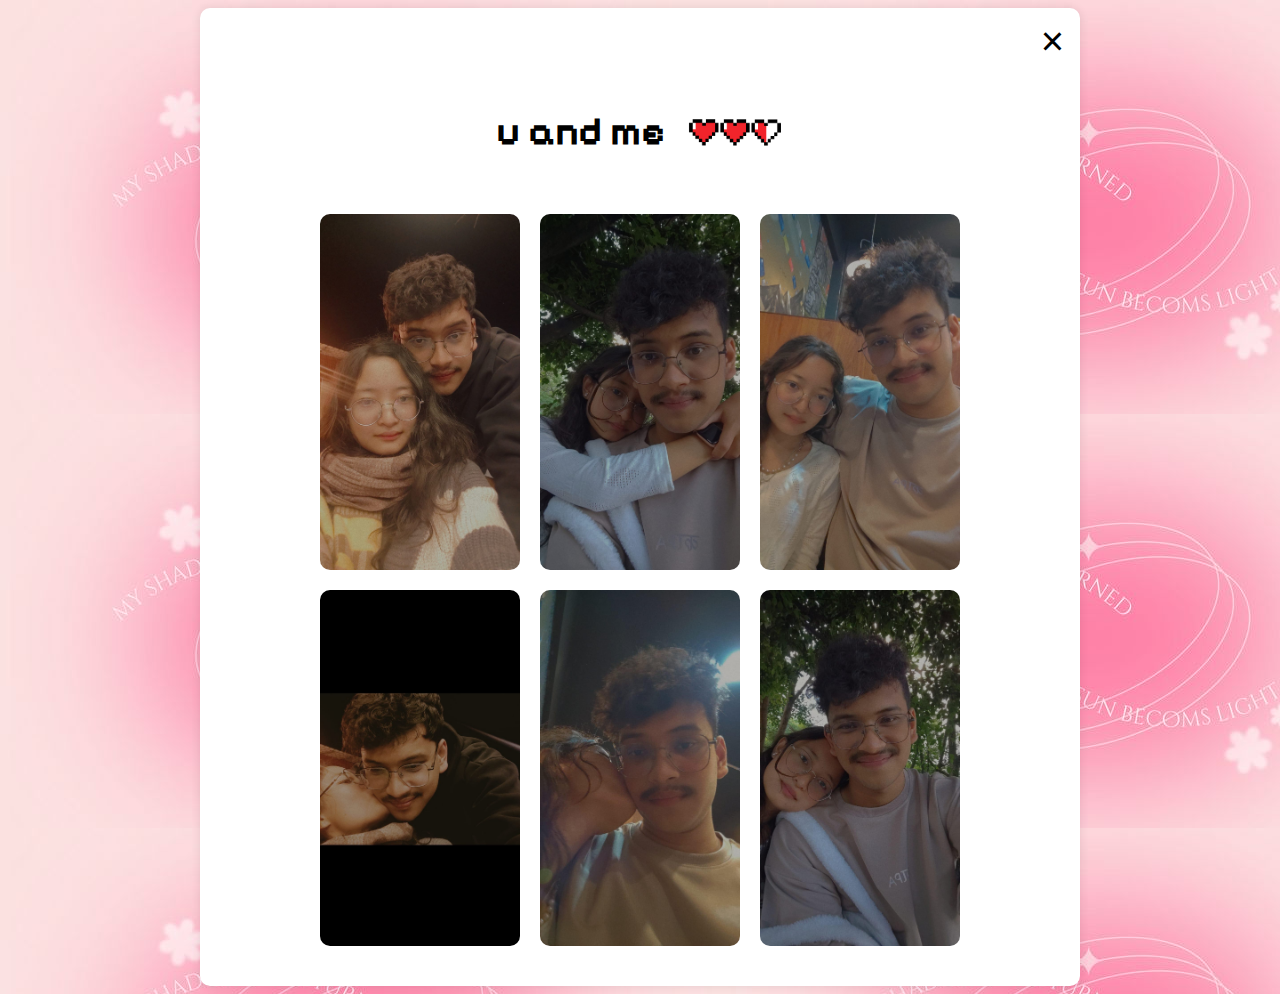
<file: journey.html>
<!DOCTYPE html>
<html lang="en">
<head>
    <meta charset="UTF-8">
    <meta name="viewport" content="width=device-width, initial-scale=1.0">
    <title>Memories</title>
    <link rel="preconnect" href="https://fonts.googleapis.com">
    <link rel="preconnect" href="https://fonts.gstatic.com" crossorigin>
    <link href="https://fonts.googleapis.com/css2?family=Pixelify+Sans:wght@400..700&display=swap" rel="stylesheet">
    <style>
        body {
            font-family: "Pixelify Sans", serif;
            background-image: url(image/bgg.jpg);
            min-height: 100vh;
            display: flex;
            align-items: center;
            justify-content: center;
        }

        .container {
            width: 90%;  /* Make container responsive */
            max-width: 800px;
            padding: 40px;
            display: flex;
            flex-direction: column;
            align-items: center;
            justify-content: center;
            box-shadow: 0 0 10px rgba(0, 0, 0, 0.1);
            border-radius: 10px;
            background-color: white; /* Background color for better readability */
            position: relative; /* Needed for positioning the close button */
        }

        .container h2 {
            font-size: 40px;
            color: black;
            display: flex;
            align-items: center;
            gap: 20px;
        }

        .container h2 img {
            width: 100px;
        }

        .image {
            display: grid;
            grid-template-columns: repeat(auto-fill, minmax(200px, 1fr)); /* Automatically adjust number of columns */
            gap: 20px;
            width: 80%;
            margin-top: 0px;
        }

        .image img {
            width: 100%;
            height: auto;
            border-radius: 10px; /* Optional: add rounded corners to images */
        }

        @media (min-width: 768px) {
            .image {
                grid-template-columns: repeat(3, 1fr); /* 3 images in a row for larger screens */
            }
        }

        /* Close button styles */
        .close-btn {
            position: absolute;
            top: 10px;
            right: 10px;
            font-size: 40px;
            color: black;
            background-color: transparent;
            border: none;
            cursor: pointer;
            transition: 0.3s;
        }

        .close-btn:hover {
            color: red; /* Change color on hover */
        }
    </style>
</head>
<body>
    <div class="container">
        <button class="close-btn" onclick="window.history.back();">×</button> <!-- Cross sign (×) as close button -->
        <h2>u and me <img src="image/heart.png" alt="Heart"></h2>
        <div class="image">
            <img src="image/us2.jpeg" alt="Image 1">
            <img src="image/us3.jpeg" alt="Image 2">
            <img src="image/us4.jpeg" alt="Image 3">
            <img src="image/us1.jpeg" alt="Image 4">
            <img src="image/us6.jpg" alt="Image 5">
            <img src="image/us5.jpg" alt="Image 6">
        </div>

    </div>
</body>
</html>
</file>
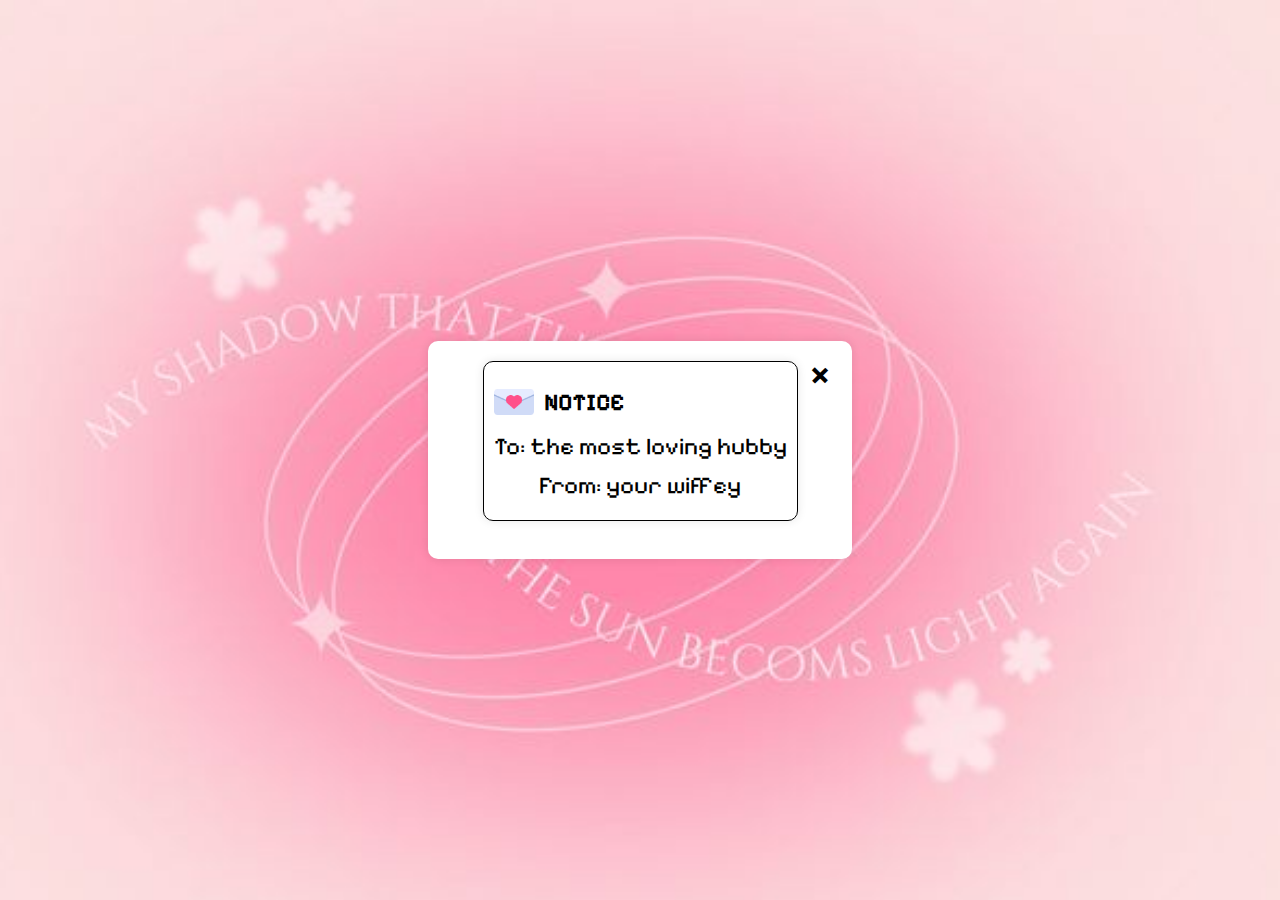
<file: message.html>
<!DOCTYPE html>
<html lang="en">
<head>
    <meta charset="UTF-8">
    <meta name="viewport" content="width=device-width, initial-scale=1.0">
    <title>Hubby</title>
    <link rel="preconnect" href="https://fonts.googleapis.com">
    <link rel="preconnect" href="https://fonts.gstatic.com" crossorigin>
    <link href="https://fonts.googleapis.com/css2?family=Pixelify+Sans:wght@400..700&display=swap" rel="stylesheet">
    <style>
        body {
            font-family: "Pixelify Sans", serif;
            background-image: url(image/bgg.jpg);
            background-size: cover;
            background-position: center;
            min-height: 100vh;
            display: flex;
            align-items: center;
            justify-content: center;
            margin: 0;
        }

        .container {
            width: 30%;  
            max-width: 800px;
            padding: 20px;
            display: flex;
            flex-direction: column;
            align-items: center;
            justify-content: center;
            box-shadow: 0 0 10px rgba(0, 0, 0, 0.1);
            border-radius: 10px;
            background-color: white;
            position: relative;
        }

        .container .box1, .container .box2, .container .box3 {
            border: 1px solid #000;
            border-radius: 10px;
            padding: 10px;
            box-shadow: 0 0 10px rgba(0, 0, 0, 0.1);
            margin-bottom: 18px;
            font-size: 18px;
            text-align: center;
            cursor: pointer;
            transition: background-color 0.3s ease;
        }

        .container .box1:hover, .box2:hover, .box3:hover {
            background-color: pink;
        }

        .container .box1 h2 {
            display: flex;
            align-items: center;
            gap: 10px;
        }

        .container .box1 img {
            width: 40px;
        }

        /* X Close Button Style */
        .container .close-btn {
            position: absolute;
            top: 10px;
            right: 20px;
            font-size: 40px;
            color: black;
            cursor: pointer;
        }

        .container .close-btn:hover {
            color: pink;
        }

        .popup {
            position: fixed;
            top: 20px;
            left: 0;
            right: 0;
            bottom: 0;
            background: rgba(0, 0, 0, 0.7);
            display: none;
            justify-content: flex-start;
            flex-direction: column;
            justify-content: center;
            align-items: center;
            color: white;
            font-size: 20px;
            padding: 50px;
            overflow-y: auto;
            max-height: 80%;
            width: 90%; /* Adjusted width */
        }

        .popup.active {
            display: flex;
        }

        .popup .close-btn {
            position: absolute;
            top: 10px;
            right: 30px;
            font-size: 40px;
            cursor: pointer;
        }

        .popup .close-btn:hover {
            color: pink;
        }

        h2, p {
            font-size: 24px;
            margin: 10px 0;
        }

        .popup h2 {
            background-color: white;
            color: black;
            padding: 10px;
            border: 1px solid #000;
            flex: 1;
            text-align: center;
            margin-right: 10px;
            margin-bottom: 10px;
            width: calc(33.33% - 10px);
            box-sizing: border-box;
        }

        .popup .popup-content {
            display: flex;
            flex-wrap: wrap;  
            justify-content: space-between;
            gap: 10px;
            width: 100%; 
        }

        .popup h2 img {
            width: 150px;
        }

        @media (max-width: 600px) {
            .container {
                width: 100%;
                padding: 15px;
            }

            .container .box1, .container .box2, .container .box3 {
                font-size: 16px;
                padding: 12px;
            }

            .popup {
                font-size: 18px;
                padding: 20px;
            }


            .popup h2 {
                font-size: 20px;
            }

            .popup h2 {
                font-size: 18px;
            }

            .popup p {
                font-size: 16px;
            }
        }

        @media (max-width: 400px) {
            .container {
                padding: 10px;
            }

            .popup{
                padding: 20px;
                font-size: 16px;
            }

            .popup-content h2 {
                font-size: 16px;
            }

            .popup p {
                font-size: 14px;
            }

        }
    </style>
</head>
<body>
    <div class="container">
        <span class="close-btn" onclick="window.history.back()">×</span> <!-- X button to go back -->
        <div class="box1" onclick="showPopup1()">
            <h2><img src="image/letter.png" alt="Letter Icon"> NOTICE</h2>
            <p>To: the most loving hubby</p> 
            <p>From: your wiffey</p>           
        </div>

    <div class="popup" id="popupMessage1">
        <span class="close-btn" onclick="closePopup('popupMessage1')">×</span>
        <p>My dear kittycat,</p>
        <p>HAAPY BIRTHDAY LOVE!!</p>
        <p>You are the best bf ever. I love you so much and hope you have a great day today. Thank you for being by my side and making my life 10000 times more awesome. You are the most caring and loving person ever. Promise me to stay with me forever, and let's get married soon. I promise I'll love you forever and remember that I’m always with you.</p>
        <p>I feel so grateful for every second I have with you. Thank you for making me happy, love. I can’t imagine my life without you. I love you so much... I need a kiss and hug to recharge me. Wish you were here.</p>
    </div>

    <!-- Popup 2 for Box 3 -->
    <script>
        function showPopup1() {
            var popup = document.getElementById('popupMessage1');
            popup.classList.add('active'); 
        }

        function closePopup(popupId) {
            var popup = document.getElementById(popupId);
            popup.classList.remove('active');
        }
    </script>
</body>
</html>
</file>
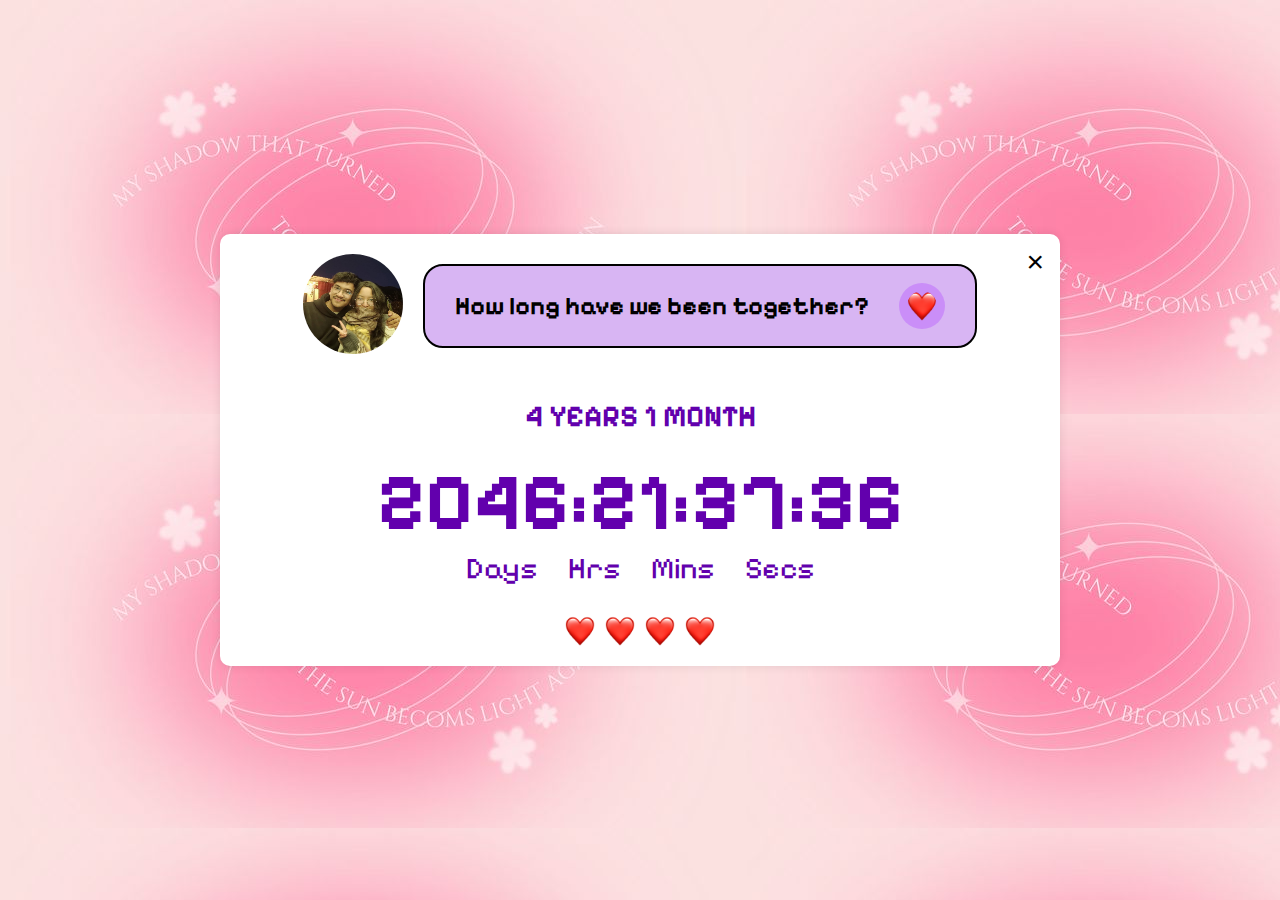
<file: moment.html>
<!DOCTYPE html>
<html lang="en">

<head>
    <meta charset="UTF-8">
    <meta name="viewport" content="width=device-width, initial-scale=1.0">
    <title>us1</title>
    <link rel="preconnect" href="https://fonts.googleapis.com">
    <link rel="preconnect" href="https://fonts.gstatic.com" crossorigin>
    <link href="https://fonts.googleapis.com/css2?family=Pixelify+Sans:wght@400..700&display=swap" rel="stylesheet">

    <style>
         body {
            font-family: "Pixelify Sans", serif;
            background-image: url(image/bgg.jpg);
            min-height: 100vh;
            display: flex;
            align-items: center;
            justify-content: center;
            margin: 0;
        }

        .container1 {
            width: 90%;  /* Make container responsive */
            max-width: 800px;
            padding: 20px;
            display: flex;
            flex-direction: column;
            align-items: center;
            justify-content: center;
            box-shadow: 0 0 10px rgba(0, 0, 0, 0.1);
            border-radius: 10px;
            background-color: white; /* Background color for better readability */
            position: relative;
        }

        /* Close button styles */
        .close-btn {
            position: absolute;
            top: 10px;
            right: 10px;
            font-size: 30px;
            color: black;
            background-color: transparent;
            border: none;
            cursor: pointer;
            transition: 0.3s;
        }

        .close-btn:hover {
            color: red;
        }

        .box {
            display: flex;
            align-items: center;
            gap: 20px;
            justify-content: center;
            margin-bottom: 40px;
            flex-wrap: wrap; /* Allow items to wrap on smaller screens */
        }

        .img1 img {
            width: 100px;
            height: 100px;
            border-radius: 50%;
        }

        .content1 {
            display: flex;
            align-items: center;
            gap: 30px;
            background: #d8b5f3;
            padding: 4px 30px;
            border-radius: 20px;
            border: 2px solid #000;
        }

        h2 {
            font-size: 25px;
        }

        .search-icon {
            width: 30px;
            height: 30px;
            background: #ca8ef8;
            padding: 8px;
            border-radius: 50%;
        }

        .time {
            font-size: 30px;
            color: #6200ad;
            font-weight: 1200;
            display: inline;
        }

        .date {
            text-align: center;
        }

        .timer {
            margin-top: 20px;
            font-size: 80px;
            font-weight: 800;
            color: #6200ad;
        }

        .timer:hover {
            color: rgb(108, 0, 4);
            transition: background-color .5s;
        }

        .labels {
            font-size: 30px;
            color: #6200ad;
            display: flex;
            justify-content: center;
            gap: 30px;
            align-items: center;
        }

        .button {
            text-align: center;
            margin-top: 40px;
            width: 150px;
            height: 50px;
            display: flex;
            align-items: center;
            justify-content: center;
            gap: 10px;
            background: #d8b5f3;
            padding: 4px 30px;
            border-radius: 20px;
            border: 2px solid #000;
            cursor: pointer;
        }

        .button:hover {
            background-color: antiquewhite;
            transition: background-color .5s;
        }

        .button img {
            width: 25px;
            color: #6200ad;
        }

        .button span {
            font-size: 30px;
            font-weight: 600;
        }

        .icons {
            margin-top: 30px;
            display: flex;
            align-items: center;
            gap: 10px;
        }

        .icons img {
            width: 30px;
        }

        .button a {
            text-decoration: none;
            color: #000;
        }

        /* Media queries for responsive design */
        @media (max-width: 768px) {
            .container1 {
                padding: 20px;
                max-width: 100%; /* Allow it to take full width on small screens */
            }

            h2 {
                font-size: 20px;
                text-align: center;
            }

            .timer {
                font-size: 60px;
            }

            .labels {
                font-size: 18px;
                gap: 20px;
            }

            .button {
                width: 120px;
                height: 45px;
            }

            .box {
                flex-direction: column; /* Stack elements on smaller screens */
                align-items: center;
            }

            .img1 img {
                width: 80px;
                height: 80px;
            }

            .icons img {
                width: 25px;
            }
        }

        @media (max-width: 480px) {
            .box {
                margin-bottom: 20px;
            }

            .timer {
                font-size: 50px;
            }

            .content1 {
                flex-direction: column;
                align-items: center;
            }

            .search-icon {
                margin-top: 10px;
            }
        }
    </style>
</head>

<body>
    <div class="container1">
        <!-- Close button (cross sign) -->
        <button class="close-btn" onclick="window.history.back();">×</button>
        
        <div class="box">
            <div class="img1">
                <img src="image/us.jpeg" alt="us">
            </div>
            <div class="content1">
                <h2>How long have we been together?</h2>
                <img src="image/bgicon2.png" class="search-icon">
            </div>
        </div>
        <div class="date">
            <h2 class="time">4 YEARS 1 MONTH</h2>
            <div class="timer" id="timer">1511:18:04:42</div>
            <div class="labels">
                <span>Days</span>
                <span>Hrs</span>
                <span>Mins</span>
                <span>Secs</span>
            </div>
        </div>

        <div class="icons">
            <img src="image/bgicon2.png" class="heart-icon">
            <img src="image/bgicon2.png" class="heart-icon">                    
            <img src="image/bgicon2.png" class="heart-icon">
            <img src="image/bgicon2.png" class="heart-icon">
        </div>
    </div>

    <script>
        function formatTime(time) {
            let days = Math.floor(time / (1000 * 60 * 60 * 24));
            let hours = Math.floor((time % (1000 * 60 * 60 * 24)) / (1000 * 60 * 60));
            let minutes = Math.floor((time % (1000 * 60 * 60)) / (1000 * 60));
            let seconds = Math.floor((time % (1000 * 60)) / 1000);
            return (
                String(days).padStart(2, '0') + ':' +
                String(hours).padStart(2, '0') + ':' +
                String(minutes).padStart(2, '0') + ':' +
                String(seconds).padStart(2, '0')
            );
        }

        function updateTimer() {
            let startTime = new Date('2020-12-18T00:00:00'); // Set your start date here
            let currentTime = new Date();
            let elapsedTime = currentTime - startTime;
            document.getElementById('timer').textContent = formatTime(elapsedTime);
        }

        setInterval(updateTimer, 1000);
        updateTimer(); // Initial call to display the timer immediately
    </script>
</body>

</html>
</file>
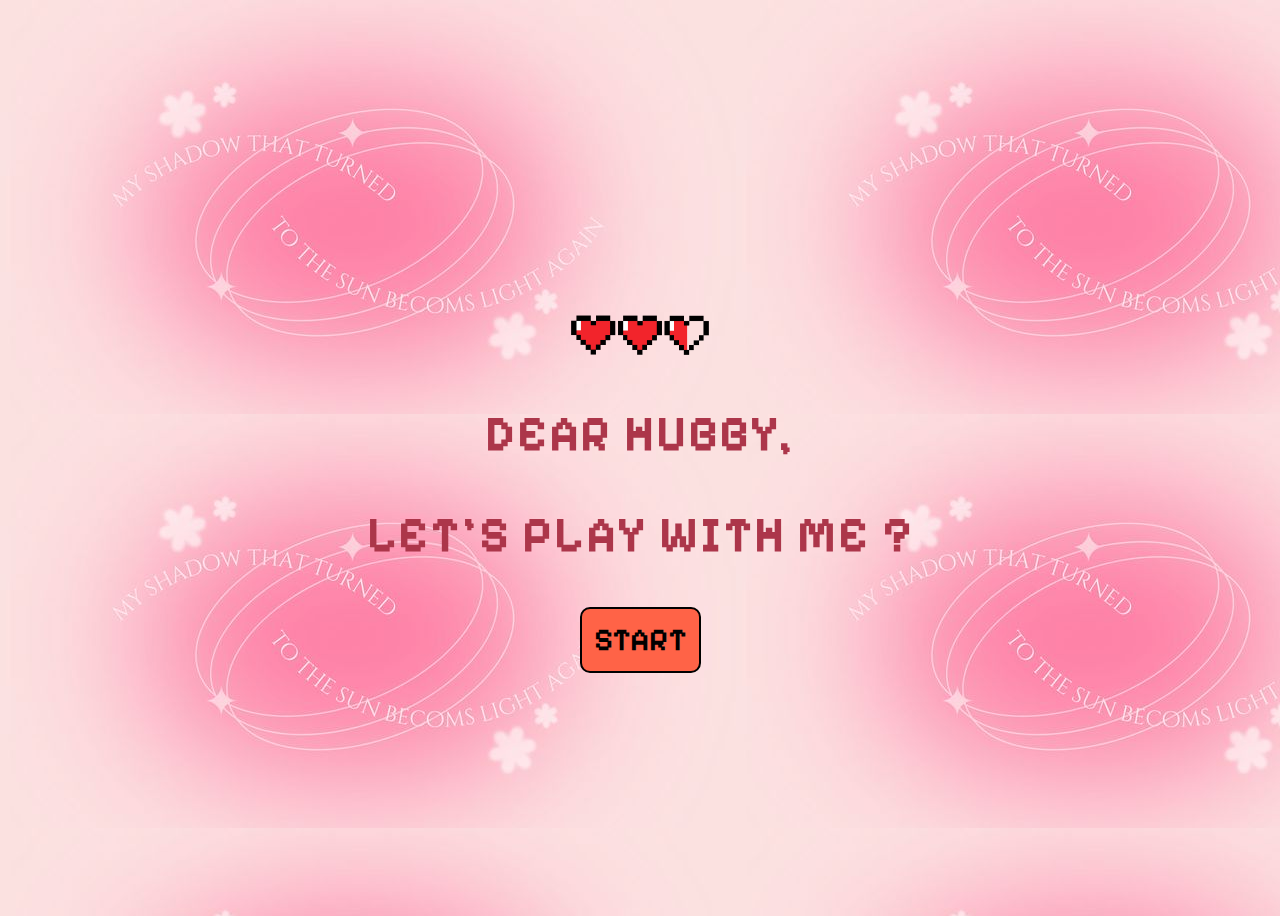
<file: page1.html>
<!DOCTYPE html>
<html lang="en">

<head>
    <meta charset="UTF-8">
    <meta name="viewport" content="width=device-width, initial-scale=1.0">
    <title>Document</title>
    <link rel="preconnect" href="https://fonts.googleapis.com">
    <link rel="preconnect" href="https://fonts.gstatic.com" crossorigin>
    <link href="https://fonts.googleapis.com/css2?family=Pixelify+Sans:wght@400..700&display=swap" rel="stylesheet">

    <style>
        body {
            font-family: "Pixelify Sans", serif;
            background-image: url(image/bgg.jpg);
            min-height: 100vh;
            display: flex;
            align-items:center;
            justify-content: center;
           
        }

        .container {
            text-align: center;
            width:700px;
            height: 400px;
        }
        .container img {
            width: 150px;
            margin-bottom: -50px;
        }
        .container h2{
            color: rgb(172, 54, 74);
            font-size: 50px;
            font-weight: 900;
            letter-spacing: 1.8px;
        }
        .container button{
            padding:12px;
            font-size: 32px;
            font-weight: 600;
            border: 2px solid #000;
            border-radius: 10px;
            font-family: "Pixelify Sans", serif;
            background-color: tomato;
        }
        .container button:hover{
            background-color: yellow;
        }
            @media screen and (max-width: 768px) {
            .container {
                width: 90%;
                height: auto;
                padding: 20px;
            }

            .container img {
                width: 120px;
                margin-bottom: -40px;
            }

            .container h2 {
                font-size: 30px;
            }

            .container button {
                font-size: 24px;
                padding: 10px;
            }
        }

        /* Media Query for very small screens */
        @media screen and (max-width: 480px) {
            .container h2 {
                font-size: 24px;
            }

            .container button {
                font-size: 20px;
                padding: 8px;
            }
        }
        
        
    </style>
</head>

<body>
    <div class="container">
        <img src="image/heart.png">
        <h2>DEAR HUBBY,</h2>
        <h2>LET'S PLAY WITH ME ?</h2>
        <a href="page2.html">
            <button>START</button>
        </a>
    </div>


</body>

</html>
</file>
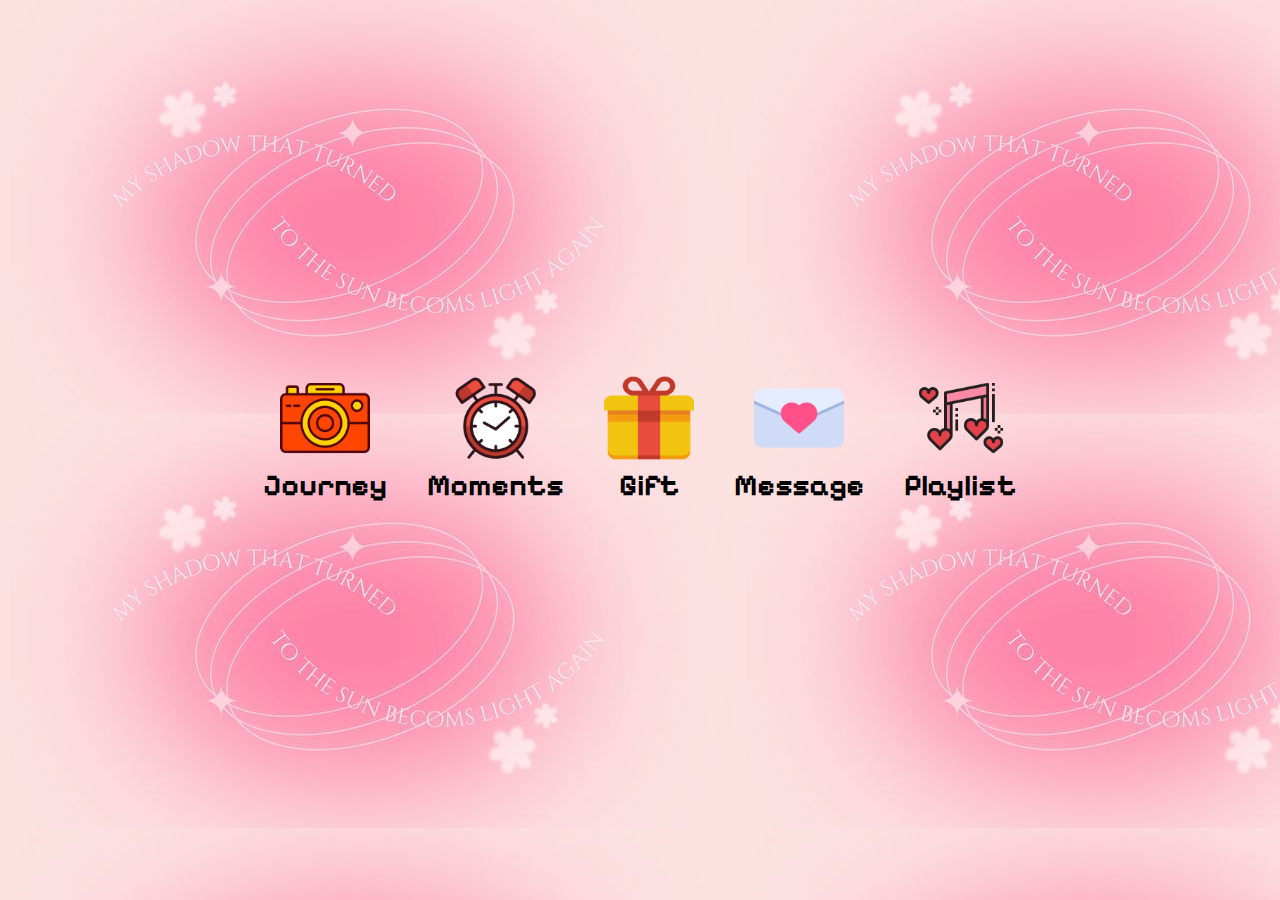
<file: page2.html>
<!DOCTYPE html>
<html lang="en">
<head>
    <meta charset="UTF-8">
    <meta name="viewport" content="width=device-width, initial-scale=1.0">
    <title>Responsive Page</title>
    <link rel="preconnect" href="https://fonts.googleapis.com">
    <link rel="preconnect" href="https://fonts.gstatic.com" crossorigin>
    <link href="https://fonts.googleapis.com/css2?family=Pixelify+Sans:wght@400..700&display=swap" rel="stylesheet">

    <style>
        body {
            font-family: "Pixelify Sans", serif;
            background-image: url(image/bgg.jpg);
            min-height: 100vh;
            display: flex;
            align-items: center;
            justify-content: center;
            margin: 0;
        }

        .container {
            text-align: center;
            width: 100%;
            max-width: 900px;
            display: flex;
            flex-wrap: wrap;
            justify-content: center;
            gap: 40px;
            padding: 20px;
        }

        .container div {
            display: flex;
            flex-direction: column;
            align-items: center;
        }

        .container img {
            width: 90px;
            margin-bottom: -20px;
            transition: width 0.3s ease-in-out;
        }

        .container h2 {
            font-size: 30px;
            color: black;
            margin-top: 20px;
            cursor:pointer;
        }
        .container h2:hover{
            color:red ;
        }
        .container a{
            text-decoration: none;
        }
        .container a:hover{
            text-decoration: none;
        }
        @media screen and (max-width: 768px) {
            .container {
                flex-direction: column;
                align-items: center;
                gap:1px;
            }

            .container div {
                width: 80%;
                margin-bottom: 20px;
            }

            .container img {
                width: 70px;
            }

            .container h2 {
                font-size: 24px;
            }
        }

        @media screen and (max-width: 480px) {
            body{
                object-position: center;
            }
            .container img {
                width: 60px;
            }

            .container h2 {
                font-size: 20px;
            }
        }
    </style>
</head>
<body>
    <div class="container">
        <div class="journey">
            <a href="journey.html">
                <img src="image/camera.png">
                <h2>Journey</h2>
            </a>
        </div>
        <div class="moment">
            <a href="moment.html">
                <img src="image/clock.png">
                <h2>Moments</h2>
            </a>
        </div>
        <div class="gift">
            <a href="gift.html">
                <img src="image/gift.jpg">
                <h2>Gift</h2>
            </a>
        </div>
        <div class="message">
            <a href="message.html">
                <img src="image/letter.png">
            <h2>Message</h2>
            </a>
        </div>
        <div class="playlist">
            <a href="playlist.html">
                <img src="image/music.png">
            <h2>Playlist</h2>
            </a>
        </div>
    </div>
</body>
</html>
</file>
